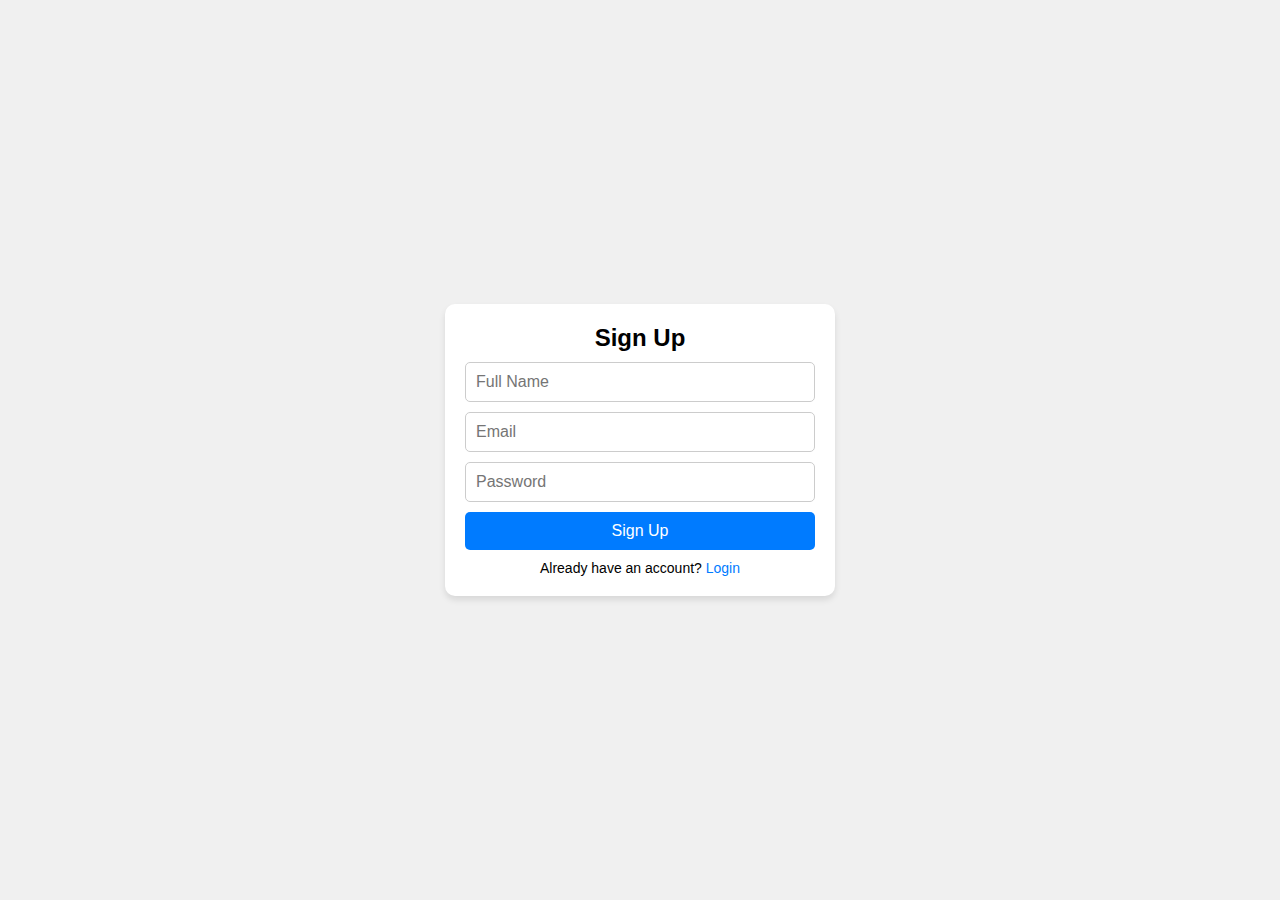
<file: loginpage.html>
<!DOCTYPE html>
<html lang="en">
<head>
    <meta charset="UTF-8">
    <meta name="viewport" content="width=device-width, initial-scale=1.0">
    <title>Login and Signup</title>
    <link rel="stylesheet" href="style.css">
    <style>
    
    /*  DEFINED BODY RULES */
    body {
        font-family: Arial, sans-serif;
        background-color: #f0f0f0;
        display: flex;
        justify-content: center;
        align-items: center;
        height: 100vh;
        margin: 0;
    }

    /*  << BODY ENDED */
    
    .container {
        background-color: #fff;
        width: 350px;
        padding: 20px;
        box-shadow: 0 4px 6px rgba(0, 0, 0, 0.1);
        border-radius: 10px;
        position: relative;
    }
    
    .form-container {
        display: none;
    }
    
    .form-container form {
        display: flex;
        flex-direction: column;
        gap: 10px;
    }
    
    .form-container h2 {
        text-align: center;
    }
    
    input {
        padding: 10px;
        border: 1px solid #ccc;
        border-radius: 5px;
        font-size: 16px;
    }
    
    button {
        background-color: #007bff;
        color: #fff;
        border: none;
        padding: 10px;
        border-radius: 5px;
        font-size: 16px;
        cursor: pointer;
    }
    
    button:hover {
        background-color: #0056b3;
    }
    
    p {
        text-align: center;
        font-size: 14px;
    }
    
    a {
        color: #007bff;
        text-decoration: none;
    }
    
    a:hover {
        text-decoration: underline;
    }
    
    .hidden {
        display: none;
    }
    
    /* Show signup form by default */

    /* ::::: << Change class name to ( .sigin-container ) to show the default option of sign in */
    .signup-container  {
        display: block;
    }
    
    /* Media Query for max width 400px */
    @media (max-width: 400px) {
        .container {
            width: 90%;
            padding: 10px;
        }
    
        input,
        button {
            font-size: 14px;
        }
    
        h2 {
            font-size: 20px;
        }
    }
    </style>
</head>
<body>
    <main>
        <section id="login-forum">
    <div class="container">
        <!-- Login Form -->
        <div class="form-container login-container">
            <form action="#">
                <h2>Login</h2>
                <input type="email" placeholder="Email" required>
                <input type="password" placeholder="Password" required>
                <button type="submit">Login</button>
                <p>Don't have an account? <a href="#" onclick="toggleForms()">Sign Up</a></p>
            </form>
        </div>

        <!-- Signup Form -->
        <div class="form-container signup-container">
            <form action="#">
                <h2>Sign Up</h2>
                <input type="text" placeholder="Full Name" required>
                <input type="email" placeholder="Email" required>
                <input type="password" placeholder="Password" required>
                <button type="submit">Sign Up</button>
                <p>Already have an account? <a href="#" >Login</a></p>
            </form>
        </div>
    </div>
</section>
</main>


  
   
</body>
</html>
</file>
<file: style.css>
* {
  margin: 0;
  padding: 0;
}

body {
  font-family: serif;
  box-sizing: border-box;
}

#checkbox {
  display: none;
}

#burger-label {
  display: none;
}

#burger {
  display: none;
}

.nav-container {
  display: flex;
  width: 100%;
}

.page-heading {
  padding-left: 5%;
}

nav {
  display: flex;
  width: 100%;
  height: 8vh;
  gap: 8%;
  justify-content: flex-start;
  background-color: rgb(94, 167, 157);
  align-items: center;
}
nav div i {
  color: rgb(0, 0, 0);
  border-radius: 100%;
  border: 2px solid black(0, 0, 0);
  width: 30px;
  height: 25px;
  text-align: center;
  background-color: rgb(255, 255, 255);
  padding-top: 6px;
  margin-left: -9%;
  transition: 1s ease-out;
  cursor: pointer;
}
nav div ul {
  display: flex;
  flex-wrap: wrap;
  gap: 10%;
  width: 100%;
  justify-content: center;
  align-items: center;
  padding-right: 25%;
}
nav div ul li {
  list-style-type: none;
}
nav div ul li a {
  width: 50px;
  text-decoration: none;
  color: rgb(255, 255, 255);
  font-size: small;
  transition: 1s ease-out;
}

.nav-container ul li a:hover {
  color: blueviolet;
  transition: 1s ease-in-out;
  box-sizing: border-box;
}

#navuser-icon:hover {
  color: rgb(26, 92, 31);
  background-color: blueviolet;
  outline: 1px solid rgb(255, 255, 255);
  transition: 1.2s ease;
}

@media (max-width: 400px) {
  #HOME {
    display: flex;
    width: 100%;
    height: 30%;
    flex-direction: column;
  }
  #checkbox {
    display: none;
  }
  #burger-label {
    display: block;
  }
  #burger-label #burger {
    display: block;
    position: absolute;
    top: 3%;
    left: 2%;
  }
  #nav {
    display: flex;
    height: 8vh;
    width: 100%;
    justify-content: space-between;
  }
  #nav .page-heading {
    margin-left: 35%;
  }
  #nav .nav-container {
    display: none;
    text-align: center;
  }
  #nav .nav-container ul #faq-width {
    width: 100%;
  }
  #nav .nav-container ul li {
    width: 100%;
  }
  #nav .nav-container ul li .faq-width {
    width: 5%;
  }
  #checkbox:checked ~ #HOME #nav .nav-container {
    display: flex;
    height: 35vh;
  }
  #checkbox:checked ~ #HOME #nav {
    height: 40vh;
  }
  #checkbox:checked ~ #HOME .page-heading {
    display: none;
  }
  #checkbox:checked ~ #HOME #nav .nav-container {
    margin-left: 25%;
  }
  #checkbox:checked ~ main #home .container-section #search .btn-search {
    position: absolute;
    top: 390px;
  }
  #checkbox:checked ~ #HOME #nav .navuser-class {
    position: absolute;
    top: 3%;
    right: 5%;
  }
}
.tagcontainer-div {
  height: 45vh;
  width: 100%;
  background-color: rgba(36, 128, 141, 0.781);
}

.headline h1 {
  display: flex;
  align-items: center;
  width: 100%;
  height: 20%;
  justify-content: center;
  padding-top: 4%;
  font-family: serif;
  font-size: 50px;
  color: white;
}

.subhead-line {
  display: flex;
  align-items: center;
  justify-content: center;
  color: rgb(78, 78, 166);
  font-size: large;
  padding-bottom: 10px;
  height: 8%;
}

#search {
  text-align: center;
}

.search-bar {
  padding: 15px 20%;
  border-radius: 20px;
  border: transparent;
  text-align: center;
  width: 200px;
  position: relative;
  z-index: 1;
}

.btn-search {
  text-align: center;
  position: absolute;
  right: 290px;
  top: 203px;
  z-index: 1;
  border: transparent;
  border-radius: 15px;
  padding: 8px 15px;
  color: white;
  background-color: rgb(47, 211, 175);
  cursor: pointer;
  transition: 1s ease;
}

.btn-search:hover {
  color: blueviolet;
  transition: 1s ease;
}

@media (max-width: 400px) {
  .container-div2 .web-design {
    width: 79%;
    height: 60%;
  }
  .tagcontainer-div {
    height: 30vh;
    width: 100%;
    background-color: rgba(36, 128, 141, 0.781);
  }
  .headline h1 {
    display: flex;
    align-items: center;
    width: 100%;
    height: 20%;
    justify-content: center;
    padding-top: 4%;
    font-family: serif;
    font-size: 30px;
    color: white;
  }
  .subhead-line {
    display: flex;
    align-items: center;
    justify-content: center;
    color: rgb(78, 78, 166);
    font-size: large;
    padding-bottom: 10px;
    height: 8%;
  }
  #search {
    text-align: center;
  }
  .search-bar {
    padding: 2% 8%;
    margin-top: 2%;
    border-radius: 20px;
    border: transparent;
    text-align: center;
    width: 50%;
    position: relative;
    z-index: 1;
  }
  .btn-search {
    text-align: center;
    position: absolute;
    right: 43%;
    top: 26.2%;
    z-index: 1;
    border: transparent;
    border-radius: 15px;
    padding: 8px 15px;
    color: white;
    background-color: rgb(47, 211, 175);
    cursor: pointer;
    transition: 1s ease;
  }
  .btn-search:hover {
    color: green;
    background-color: white;
    border: 2px solid green;
  }
}
@media (min-width: 401px) and (max-width: 600px) {
  .btn-search {
    text-align: center;
    position: absolute;
    right: 43%;
    top: 29.2%;
    z-index: 1;
    border: transparent;
    border-radius: 15px;
    padding: 8px 15px;
    color: white;
    background-color: rgb(47, 211, 175);
    cursor: pointer;
    transition: 1s ease;
  }
  .btn-search:hover {
    color: green;
    background-color: white;
    border: 2px solid green;
  }
  .container-div2 .web-design {
    width: 50%;
    height: 80%;
  }
  .container-div2 .web-design2 {
    width: 50%;
    height: 80%;
  }
}
#section-2 {
  background-color: rgb(56, 110, 126);
  width: 100%;
  height: 46.9vh;
}

.container-div2 {
  width: 100vw;
  height: 100%;
  display: flex;
  flex-wrap: wrap;
  justify-content: center;
  gap: 5%;
}

.web-design {
  width: 25%;
  height: 100%;
  border: transparent;
  border-radius: 20px;
  padding-left: 1%;
  position: relative;
  bottom: 65px;
  line-height: 2;
  background-color: white;
}

.web-para {
  color: gray;
  line-height: 1.5;
}

.web-img {
  padding-left: 25px;
  padding-top: 15px;
  height: 120px;
  width: 250px;
  text-align: center;
}

.discover-more a {
  text-decoration: none;
  margin-left: 30%;
  color: rgb(255, 255, 255);
  border: 1px solid rgb(218, 7, 7);
  padding: 1%;
  background-color: red;
  transition: 2s ease;
}

#discover-more:hover {
  background-color: rgb(255, 255, 255);
  border: 1px solid rgb(19, 0, 128);
  color: rgb(6, 3, 178);
  transition: 2s ease;
}

.finance {
  color: rgb(0, 0, 0);
  background-color: rgb(43, 66, 83);
  width: 40%;
  height: 100%;
  border: transparent;
  border-radius: 20px;
  padding-left: 1%;
  position: relative;
  bottom: 65px;
  line-height: 2;
}
.finance .fin-para {
  line-height: 1.4;
  color: gray;
}

.fin-img {
  width: 300px;
  height: 120px;
  padding-top: 20px;
  padding-left: 80px;
}

.finance-more {
  text-align: center;
  text-decoration: none;
  color: white;
  border: transparent;
  padding: 6px 10px;
  border-radius: 12px;
  margin-left: 180px;
  line-height: 1;
  background-color: aquamarine;
  transition: 1s ease;
}

.finance-more:hover {
  color: blue;
  background-color: white;
  outline: 1.5px solid blue;
  box-sizing: border-box;
  transition: 1s ease;
}

@media (max-width: 400px) {
  #section-2 {
    background-color: rgb(56, 110, 126);
    width: 100vw;
    height: 100vh;
  }
  .container-div2 {
    width: 100%;
    height: 100%;
    gap: 0%;
  }
  .web-design {
    width: 100%;
    height: 46%;
    border: transparent;
    border-radius: 20px;
    padding: 5px;
    position: relative;
    bottom: 4%;
    line-height: 1;
    transition: 2s ease;
    background-color: white;
  }
  .web-design .discover-more {
    margin-top: 4%;
  }
  .web-design:hover {
    background-color: rgb(99, 131, 131);
    transition: 2s ease;
  }
  .web-design:hover p {
    margin-top: 2%;
    color: blueviolet;
  }
  .web-para {
    color: gray;
    line-height: 1.5;
  }
  .web-img {
    padding-left: 25px;
    padding-top: 15px;
    height: 50%;
    width: 80%;
    text-align: center;
  }
  .discover-more a {
    text-decoration: none;
    margin-left: 30%;
    color: rgb(255, 255, 255);
    border: 1px solid rgb(218, 7, 7);
    padding: 1%;
    background-color: red;
    transition: 2s ease;
  }
  #discover-more:hover {
    background-color: rgb(255, 255, 255);
    border: 1px solid rgb(19, 0, 128);
    color: rgb(6, 3, 178);
    transition: 2s ease;
  }
  .finance {
    position: relative;
    left: 0;
    right: 0;
    z-index: 1;
    color: rgb(0, 0, 0);
    background-color: rgb(43, 66, 83);
    width: 100%;
    height: 46%;
    border: transparent;
    border-radius: 20px;
    padding-left: 1%;
    bottom: 2%;
    line-height: 2;
  }
  .finance .fin-para {
    line-height: 1.1;
    color: gray;
  }
  .fin-img {
    width: 250px;
    height: 120px;
    padding-top: 20px;
    padding-left: 60px;
  }
  .finance-more {
    text-align: center;
    text-decoration: none;
    color: white;
    border: transparent;
    padding: 6px 10px;
    border-radius: 12px;
    margin-left: 130px;
    line-height: 1;
    background-color: aquamarine;
    transition: 1s ease;
  }
  .finance-more:hover {
    color: blue;
    background-color: white;
    outline: 1.5px solid blue;
    box-sizing: border-box;
    transition: 1s ease;
  }
}
#BROWSE-TOPICS {
  height: 100vh;
  width: 100%;
  background-color: rgb(144, 183, 199);
}

.browse-container {
  background-color: rgba(137, 173, 193, 0.331);
  width: 100%;
  height: 8vh;
  display: flex;
  justify-content: center;
  gap: 50%;
  font-size: larger;
  line-height: 1;
  padding-top: 2%;
}
.browse-container .cont-h5 {
  width: -moz-fit-content;
  width: fit-content;
  color: rgb(0, 59, 148);
  cursor: pointer;
  transition: 1.5s ease;
}
.browse-container .cont-h5:hover {
  color: rgb(96, 172, 146);
  transition: 1s ease;
}

.browse-head {
  display: flex;
  justify-content: center;
  color: rgb(82, 82, 159);
  font-family: serif;
  font-size: small;
  text-align: center;
  padding-top: 5%;
  background-color: rgba(137, 173, 193, 0.331);
}
.browse-head h1 {
  width: -moz-fit-content;
  width: fit-content;
  border-bottom: 2px solid rgba(9, 105, 156, 0.799);
}

.content-container {
  display: flex;
  gap: 0.5%;
  width: 100%;
  flex-wrap: wrap;
  background-color: rgb(144, 183, 199);
}

.browse-design {
  display: flex;
  flex-direction: column;
  width: 20%;
  height: 10%;
  line-height: 2;
  margin-left: 2%;
  border: 2px solid rgb(81, 135, 168);
  border-radius: 5%;
  text-align: center;
  padding: 1%;
  transition: 2s all ease;
}

.browse-design:hover,
.browse-design:hover ~ .private-finance {
  background-color: rgba(131, 188, 216, 0.941);
  transition: 1.5s all ease;
  transform: translate(0px, -20px);
}

.highlight {
  color: rgb(200, 89, 206);
}

.web-img2 {
  margin-left: 6%;
  padding: 5%;
}

.browse-design:hover ~ .browse-design2,
.browse-design:hover ~ .browse-design2 ~ .corporate-finance {
  transition: 3s all ease;
  transform: translate(0px, 20px);
  background-color: rgb(78, 133, 115);
}

.browse-design2 {
  transition: 2s all ease;
  display: flex;
  flex-direction: column;
  width: 20%;
  line-height: 1.5;
  margin-left: 2%;
  border: 2px solid rgb(81, 135, 168);
  border-radius: 5%;
  text-align: center;
  padding: 1%;
}
.browse-design2 .graphic-img {
  margin-left: 20%;
  padding-top: 5%;
}
.browse-design2 .highlightgraphic-content {
  color: rgb(30, 175, 30);
}

.browse-design2:hover {
  background-color: rgba(96, 180, 149, 0.76);
  transform: translate(0px, 20px);
}

.corporate-finance {
  transition: 2s all ease;
  display: flex;
  flex-direction: column;
  justify-content: center;
  align-items: center;
  line-height: 1.4;
  width: 20%;
  border: 2px solid rgb(81, 135, 168);
  border-radius: 5%;
  margin-left: 1%;
  padding: 1%;
}
.corporate-finance h4 {
  margin-bottom: 2%;
}
.corporate-finance .corp-highlight {
  color: green;
}
.corporate-finance p {
  line-height: 1.5;
}
.corporate-finance img {
  margin-top: 3%;
}

.corporate-finance:hover {
  background-color: rgba(96, 180, 149, 0.76);
  transform: translate(0px, 20px);
  transition: 2s all ease;
}

.private-finance {
  transition: 2s all ease;
  display: flex;
  flex-direction: column;
  justify-content: center;
  align-items: center;
  height: 45%;
  width: 22%;
  border: 2px solid rgb(81, 135, 168);
  border-radius: 5%;
  margin-left: 1%;
  padding: 1%;
}
.private-finance p {
  margin-left: 3%;
  line-height: 1;
  padding-top: 2%;
}
.private-finance .pub-highlight {
  color: rgb(47, 103, 171);
}
.private-finance img {
  margin-top: 5%;
}

.private-finance:hover {
  background-color: rgba(131, 188, 216, 0.941);
  transition: 1.5s all ease;
  transform: translate(0px, -20px);
}

@media (max-width: 400px) {
  #BROWSE-TOPICS {
    width: 100%;
    height: 217vh;
  }
  #BROWSE-TOPICS .content-container {
    height: 150vh;
  }
  #BROWSE-TOPICS .browse-design {
    width: 70%;
    height: 25%;
    margin-left: 4%;
  }
  #BROWSE-TOPICS .browse-design2 {
    width: 70%;
    margin-left: 4%;
    margin-bottom: 5%;
  }
  #BROWSE-TOPICS .corporate-finance {
    width: 80%;
    height: 30%;
    margin-left: 16%;
    margin-bottom: 10%;
  }
  #BROWSE-TOPICS .private-finance {
    width: 80%;
    height: 30%;
    margin-left: 16%;
    margin-top: 5%;
  }
}
.about-us {
  height: 40vh;
  width: 100%;
  display: flex;
  justify-content: center;
  align-items: center;
  background-color: rgb(119, 160, 168);
}
.about-us .subclass-about-us {
  width: 100%;
  height: 60vh;
  display: flex;
  justify-content: center;
  align-items: center;
  flex-direction: column;
}
.about-us .subclass-about-us h1 {
  margin-bottom: 4%;
  font-size: xx-large;
  width: -moz-fit-content;
  width: fit-content;
  border-bottom: 2px solid black;
}
.about-us .subclass-about-us p {
  margin-bottom: 4%;
  color: rgb(138, 53, 172);
  font-size: large;
}

.click-here {
  width: 10%;
  height: 5%;
}
.click-here a {
  padding: 5%;
  color: blue;
  text-decoration: none;
  border: 1px solid blue;
}

@media (max-width: 400px) {
  .click-here {
    display: block;
    width: -moz-fit-content;
    width: fit-content;
    transition: 2s ease;
  }
  .click-here a {
    display: block;
    padding: 5px;
    height: 17px;
    width: 75px;
    text-align: center;
  }
  .click-here:hover a {
    color: green;
    background-color: white;
    border: 1px solid green;
    transition: 2s ease;
    transform: scale(1.1);
  }
}
footer {
  background-color: #333;
  color: #fff;
  padding: 40px 20px;
  display: flex;
  flex-wrap: wrap;
  justify-content: space-between;
}

.footer-section {
  flex: 1 1 250px;
  margin: 10px;
}

.footer-section h4 {
  font-size: 18px;
  border-bottom: 2px solid #fff;
  padding-bottom: 10px;
  margin-bottom: 20px;
}

.footer-section ul {
  list-style: none;
  padding: 0;
}

.footer-section ul li {
  margin-bottom: 10px;
}

.footer-section ul li a {
  color: #ccc;
  text-decoration: none;
}

.footer-section ul li a:hover {
  color: #fff;
}

.social-icons {
  display: flex;
  gap: 15px;
}

.social-icons a {
  text-decoration: none;
  font-size: 20px;
  color: #ccc;
}

.social-icons a:hover {
  color: #fff;
}

.copyright {
  text-align: center;
  margin-top: 20px;
  flex-basis: 100%;
}/*# sourceMappingURL=style.css.map */
</file>
